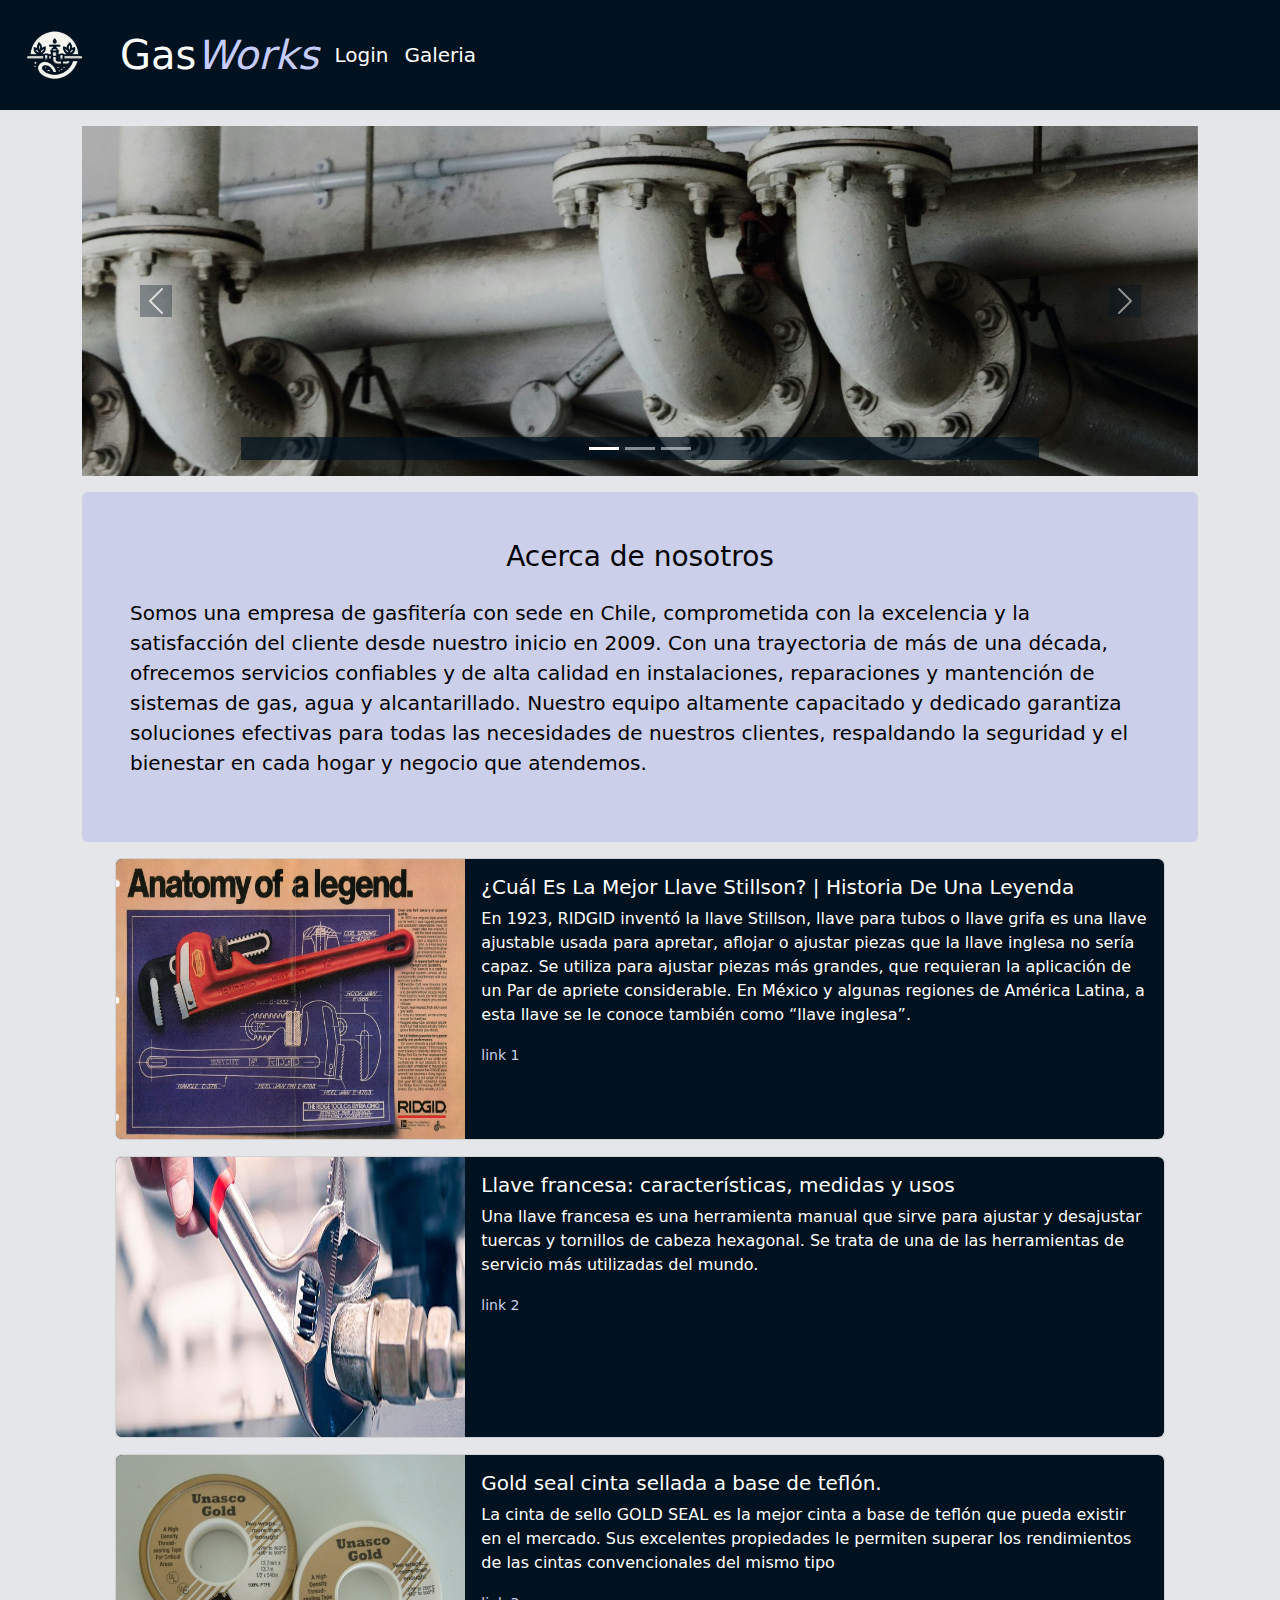
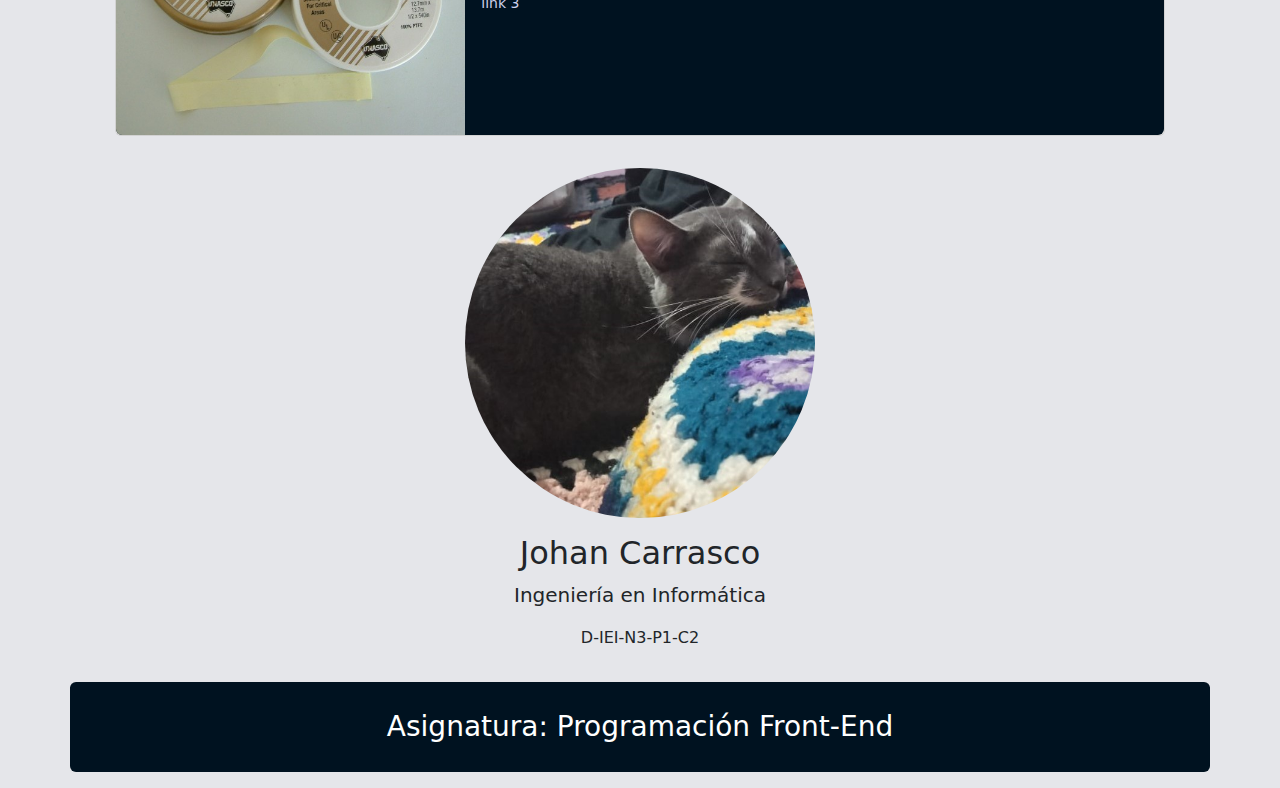
<file: index.html>
<!DOCTYPE html>
<html lang="en">

<head>
  <meta charset="UTF-8" />
  <meta name="viewport" content="width=device-width, initial-scale=1.0" />
  <title>GasWorks</title>
  <link rel="stylesheet" href="css/estilos.css" />
  <link href="https://cdn.jsdelivr.net/npm/bootstrap@5.3.3/dist/css/bootstrap.min.css" rel="stylesheet"
    integrity="sha384-QWTKZyjpPEjISv5WaRU9OFeRpok6YctnYmDr5pNlyT2bRjXh0JMhjY6hW+ALEwIH" crossorigin="anonymous" />
  <style>
    /* Para sobrescribir los valores predeterminados de bootstrap; mis propios estilos los aplique en el archivo: css/estilos.css */

    body {
      background-color: #e5e6ea;
    }

    .navbar-toggler {
      color: rgb(255, 255, 255);
      background-color: #c7ccff;
    }
  </style>
</head>

<body>
  <!-- ********* Header *********  -->
  <nav class="navbar navbar-expand-lg custom-bg">
    <div class="container-fluid">
      <a class="navbar-brand" href="index.html"><img src="assets/img/logo.png" alt="Logo de nuestra empresa"
          width="84"></a>
      <button class="navbar-toggler" type="button" data-bs-toggle="collapse" data-bs-target="#navbarNav"
        aria-controls="navbarNav" aria-expanded="false" aria-label="Toggle navigation">
        <span class="navbar-toggler-icon custom"></span>
      </button>
      <div class="collapse navbar-collapse" id="navbarNav">
        <ul class="navbar-nav d-flex align-items-center justify-content-center">
          <li class="nav-item">
            <a class="nav-link text-white fs-1 ms-n3" aria-current="page" href="index.html">Gas<i
                class="text-custom-secondary">Works</i></a>
          </li>
          <li class="nav-item">
            <a class="nav-link fs-5 text-white" href="login.html ">Login</a>
          </li>
          <li class="nav-item">
            <a class="nav-link fs-5 text-white" href="galeria.html ">Galeria</a>
          </li>
        </ul>
      </div>
    </div>
  </nav>

  <!-- ********* Carousel *********  -->
  <div id="carouselExampleIndicators" class="container mt-3 carousel slide">
    <div class="carousel-indicators" style="background-color: #001220af">
      <button type="button" data-bs-target="#carouselExampleIndicators" data-bs-slide-to="0" class="active"
        aria-current="true" aria-label="Slide 1"></button>
      <button type="button" data-bs-target="#carouselExampleIndicators" data-bs-slide-to="1"
        aria-label="Slide 2"></button>
      <button type="button" data-bs-target="#carouselExampleIndicators" data-bs-slide-to="2"
        aria-label="Slide 3"></button>
    </div>
    <div class="carousel-inner">
      <div class="carousel-item active">
        <img src="assets/carousel/index/img-1.jpg" class="d-block w-100" alt="..."
          style="max-height: 350px; height: 100%; object-fit: cover" />
      </div>
      <div class="carousel-item">
        <img src="assets/carousel/index/img-2.jpeg" class="d-block w-100"
          style="max-height: 350px; height: 100%; object-fit: cover" alt="..." />
      </div>
      <div class="carousel-item">
        <img src="assets/carousel/index/img-3.jpeg" class="d-block w-100"
          style="max-height: 350px; height: 100%; object-fit: cover" alt="..." />
      </div>
    </div>
    <button class="carousel-control-prev" type="button" data-bs-target="#carouselExampleIndicators"
      data-bs-slide="prev">
      <span class="carousel-control-prev-icon" aria-hidden="true" style="background-color: #001220af"></span>
      <span class="visually-hidden">Previous</span>
    </button>
    <button class="carousel-control-next" type="button" data-bs-target="#carouselExampleIndicators"
      data-bs-slide="next">
      <span class="carousel-control-next-icon" aria-hidden="true" style="background-color: #001220af"></span>
      <span class="visually-hidden">Next</span>
    </button>
  </div>

  <!-- ********* Acerca de *********  -->
  <div class="container">
    <div class="rounded container acerca-de mt-3 p-3 p-sm-5 bg-custom-secondary text-black txt-responsive">
      <h3 class="text-center pb-3">Acerca de nosotros</h3>
      <p>Somos una empresa de gasfitería con sede en Chile, comprometida con la excelencia y la satisfacción del cliente
        desde nuestro inicio en 2009. Con una trayectoria de más de una década, ofrecemos servicios confiables y de alta
        calidad en instalaciones, reparaciones y mantención de sistemas de gas, agua y alcantarillado. Nuestro equipo
        altamente capacitado y dedicado garantiza soluciones efectivas para todas las necesidades de nuestros clientes,
        respaldando la seguridad y el bienestar en cada hogar y negocio que atendemos.
      </p>
    </div>
  </div>

  <!-- ********* Noticias *********  -->
  <div class="container mt-3 d-flex flex-column justify-content-center align-items-center ">
    <div class="card mb-3 rounded " style=" max-width: 1050px;">
      <div class="row g-0 custom-bg text-white rounded">
        <div class="col-md-4">
          <img src="assets/img/noticias/img-1.jpg" class="rounded-start custom-dimensions" alt="...">
        </div>
        <div class=" col-md-8">
          <div class="card-body">
            <h5 class="card-title">¿Cuál Es La Mejor Llave Stillson? | Historia De Una Leyenda</h5>
            <p class="card-text">En 1923, RIDGID inventó la llave Stillson, llave para tubos o llave grifa es una llave
              ajustable usada para apretar, aflojar o ajustar piezas que la llave inglesa no sería capaz. Se utiliza
              para ajustar piezas más grandes, que requieran la aplicación de un Par de apriete considerable. En México
              y algunas regiones de América Latina, a esta llave se le conoce también como “llave inglesa”.</p>
            <p class="card-text"><small><a
                  href="https://www.revista.ferrepat.com/herramientas/cual-es-la-mejor-llave-stillson-historia-de-una-leyenda/">link
                  1</a></small>
            </p>
          </div>
        </div>
      </div>
    </div>
    <div class="card mb-3 rounded" style=" max-width: 1050px;">
      <div class="row g-0 custom-bg text-white rounded">
        <div class="col-md-4" style="height: 100%;">
          <img src="assets/img/noticias/img-2.jpg" class="rounded-start custom-dimensions" alt="...">
        </div>
        <div class=" col-md-8">
          <div class="card-body">
            <h5 class="card-title">Llave francesa: características, medidas y usos</h5>
            <p class="card-text">Una llave francesa es una herramienta manual que sirve para ajustar y desajustar
              tuercas y tornillos de cabeza hexagonal. Se trata de una de las herramientas de servicio más utilizadas
              del mundo.</p>
            <p class="card-text"><small><a
                  href="https://www.wurth.com.ar/blog/llaves/llave-francesa-caracteristicas-medidas-y-usos/">link
                  2</a></small>
            </p>
          </div>
        </div>
      </div>
    </div>
    <div class="card mb-3 rounded" style=" max-width: 1050px;">
      <div class="row g-0 custom-bg text-white rounded">
        <div class="col-md-4">
          <img src="assets/img/noticias/img-3.jpg" class="rounded-start custom-dimensions" alt="...">
        </div>
        <div class=" col-md-8">
          <div class="card-body">
            <h5 class="card-title">Gold seal cinta sellada a base de teflón.</h5>
            <p class="card-text">La cinta de sello GOLD SEAL es la mejor cinta a base de teflón que pueda existir en el
              mercado. Sus excelentes propiedades le permiten superar los rendimientos de las cintas convencionales del
              mismo tipo</p>
            <p class="card-text"><small><a
                  href="https://www.prolab-technologies.com/es/productos/productos-es/gold-seal/">link 3</a></small></p>
          </div>
        </div>
      </div>
    </div>

  </div>

  <!-- ********* Info Alumno *********  -->
  <div class="container container mt-3 d-flex flex-column justify-content-center align-items-center mb-3">
    <img src="assets/img/Gerente General de GasWorks.jpeg" alt="Gerente general de GasWorks durmiendo en una cama"
      style="width: 100%; max-width: 350px;" class="rounded-circle">
    <h2 class="mt-3">Johan Carrasco</h2>
    <p class="fs-5">Ingeniería en Informática</p>
    <p>D-IEI-N3-P1-C2</p>
  </div>

  <!-- ******** Footer ********* -->
  <footer class="container rounded mb-3 custom-bg text-white text-center text-lg-start">
    <!-- Copyright -->
    <div class="text-center p-4 fs-3">Asignatura: Programación Front-End</div>
    <!-- Copyright -->
  </footer>

  <!-- ********* Link de Bootstrap JS ********* -->
  <script src="https://cdn.jsdelivr.net/npm/bootstrap@5.3.3/dist/js/bootstrap.bundle.min.js"
    integrity="sha384-YvpcrYf0tY3lHB60NNkmXc5s9fDVZLESaAA55NDzOxhy9GkcIdslK1eN7N6jIeHz"
    crossorigin="anonymous"></script>
</body>

</html>
</file>
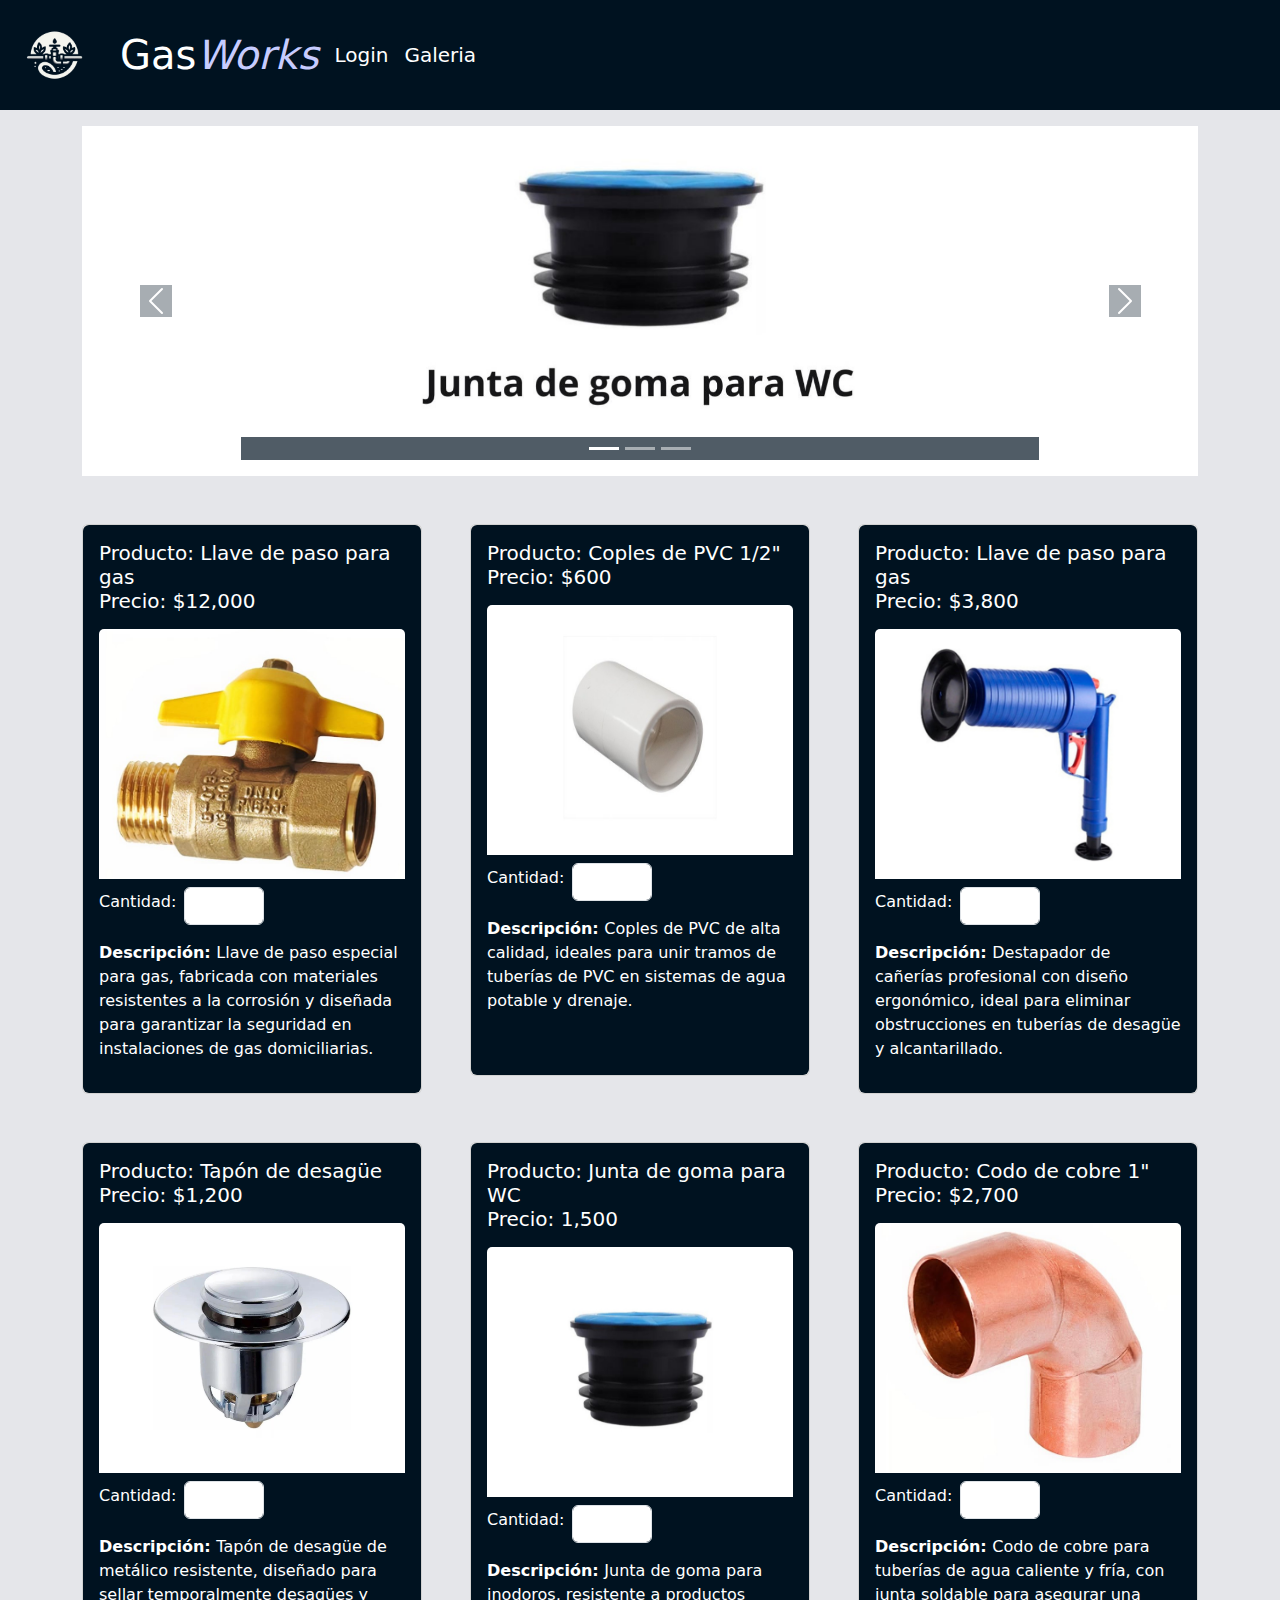
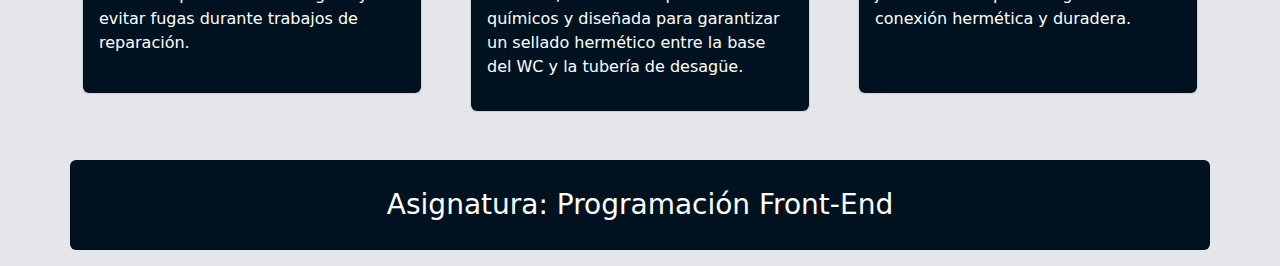
<file: galeria.html>
<!DOCTYPE html>
<html lang="en">

<head>
  <meta charset="UTF-8" />
  <meta name="viewport" content="width=device-width, initial-scale=1.0" />
  <title>Galeria</title>
  <link rel="stylesheet" href="css/estilos.css" />
  <link href="https://cdn.jsdelivr.net/npm/bootstrap@5.3.3/dist/css/bootstrap.min.css" rel="stylesheet"
    integrity="sha384-QWTKZyjpPEjISv5WaRU9OFeRpok6YctnYmDr5pNlyT2bRjXh0JMhjY6hW+ALEwIH" crossorigin="anonymous" />
  <style>
    /* Para sobrescribir los valores predeterminados de bootstrap; mis propios estilos los aplique en el archivo: css/estilos.css */
    body {
      background-color: #e5e6ea;
    }

    .navbar-toggler {
      color: rgb(255, 255, 255);
      background-color: #c7ccff;
    }

    input[type="number"]:focus {
      outline: #c7ccff;
      border: none;
      box-shadow: 0px 0px 1px 4px rgba(204, 207, 234, 0.786);
    }
  </style>
</head>

<body>
  <!-- ********* Header *********  -->
  <nav class="navbar navbar-expand-lg custom-bg">
    <div class="container-fluid">
      <a class="navbar-brand" href="index.html"><img src="assets/img/logo.png" alt="Logo de nuestra empresa"
          width="84"></a>
      <button class="navbar-toggler" type="button" data-bs-toggle="collapse" data-bs-target="#navbarNav"
        aria-controls="navbarNav" aria-expanded="false" aria-label="Toggle navigation">
        <span class="navbar-toggler-icon custom"></span>
      </button>
      <div class="collapse navbar-collapse" id="navbarNav">
        <ul class="navbar-nav d-flex align-items-center justify-content-center">
          <li class="nav-item">
            <a class="nav-link text-white fs-1 ms-n3" aria-current="page" href="index.html">Gas<i
                class="text-custom-secondary">Works</i></a>
          </li>
          <li class="nav-item">
            <a class="nav-link fs-5 text-white" href="login.html ">Login</a>
          </li>
          <li class="nav-item">
            <a class="nav-link fs-5 text-white" href="galeria.html ">Galeria</a>
          </li>
        </ul>
      </div>
    </div>
  </nav>

  <!-- ********* Carousel *********  -->
  <div id="carouselExampleIndicators" class="container mt-3 carousel slide">
    <div class="carousel-indicators" style="background-color: #001220af">
      <button type="button" data-bs-target="#carouselExampleIndicators" data-bs-slide-to="0" class="active"
        aria-current="true" aria-label="Slide 1"></button>
      <button type="button" data-bs-target="#carouselExampleIndicators" data-bs-slide-to="1"
        aria-label="Slide 2"></button>
      <button type="button" data-bs-target="#carouselExampleIndicators" data-bs-slide-to="2"
        aria-label="Slide 3"></button>
    </div>
    <div class="carousel-inner">
      <div class="carousel-item active">
        <img src="assets/carousel/galeria/1.jpg" class="d-block w-100" alt="..."
          style="object-fit: cover; max-height: 350px; height: 100%;" />
      </div>
      <div class="carousel-item">
        <img src="assets/carousel/galeria/2.jpg" class="d-block w-100"
          style="object-fit: cover; max-height: 350px; height: 100%;" alt="..." />
      </div>
      <div class="carousel-item">
        <img src="assets/carousel/galeria/3.jpg" class="d-block w-100"
          style="object-fit: cover; max-height: 350px; height: 100%;" alt="..." />
      </div>
    </div>
    <button class="carousel-control-prev" type="button" data-bs-target="#carouselExampleIndicators"
      data-bs-slide="prev">
      <span class="carousel-control-prev-icon" aria-hidden="true" style="background-color: #001220af"></span>
      <span class="visually-hidden">Previous</span>
    </button>
    <button class="carousel-control-next" type="button" data-bs-target="#carouselExampleIndicators"
      data-bs-slide="next">
      <span class="carousel-control-next-icon" aria-hidden="true" style="background-color: #001220af"></span>
      <span class="visually-hidden">Next</span>
    </button>
  </div>

  <!-- ******** Galeria ******** -->
  <main class="mt-5">

    <div class="container">

      <div class="row row-cols-1 row-cols-md-2 row-cols-xl-3 g-5 mb-5">
        <div class="col">
          <div class="card">
            <div class="card-body custom-bg text-white rounded" style="min-height: 550px; height: 100%;">
              <h5 class="card-title">
                <p>
                  Producto: Llave de paso para gas <br>
                  Precio: $12,000
                </p>
              </h5>
              <img src="assets/img/Llave-de-paso-para-gas.jpg" height="250px" class="card-img-top" alt="No encontrado">
              <div data-mdb-input-init class="form-outline d-flex align-items-center mt-2">
                <label class="form-label" for="typeNumber">Cantidad:</label>
                <input type="number" id="typeNumber" min="0" class="form-control mx-2" style="width: 80px;" />
              </div>
              <p class="mt-3"><b>Descripción: </b>Llave de paso especial para gas, fabricada con materiales resistentes
                a la
                corrosión y diseñada para
                garantizar la seguridad en instalaciones de gas domiciliarias.
              </p>
            </div>
          </div>
        </div>
        <div class="col">
          <div class="card">
            <div class="card-body custom-bg text-white rounded" style="min-height: 550px; height: 100%;">
              <h5 class="card-title">
                <p>
                  Producto: Coples de PVC 1/2" <br>
                  Precio: $600
                </p>
              </h5>
              <img src="assets/img/Coples-de-PVC-1-2.jpg" height="250px" class="card-img-top" alt="No encontrado">
              <div data-mdb-input-init class="form-outline d-flex align-items-center mt-2">
                <label class="form-label" for="typeNumber">Cantidad:</label>
                <input type="number" id="typeNumber" min="0" class="form-control mx-2" style="width: 80px;" />
              </div>
              <p class="mt-3"><b>Descripción: </b>Coples de PVC de alta calidad, ideales para unir tramos de tuberías
                de PVC en sistemas de agua potable y drenaje.
              </p>
            </div>
          </div>
        </div>
        <div class="col">
          <div class="card">
            <div class="card-body custom-bg text-white rounded" style="min-height: 550px; height: 100%;">
              <h5 class="card-title">
                <p>
                  Producto: Llave de paso para gas <br>
                  Precio: $3,800
                </p>
              </h5>
              <img src="assets/img/destapador-de-cañerias.png" height="250px" class="card-img-top" alt="No encontrado">
              <div data-mdb-input-init class="form-outline d-flex align-items-center mt-2">
                <label class="form-label" for="typeNumber">Cantidad:</label>
                <input type="number" id="typeNumber" min="0" class="form-control mx-2" style="width: 80px;" />
              </div>
              <p class="mt-3"><b>Descripción: </b>Destapador de cañerías profesional con diseño ergonómico, ideal para
                eliminar obstrucciones en tuberías de desagüe y alcantarillado.
              </p>
            </div>
          </div>
        </div>
        <div class="col">
          <div class="card">
            <div class="card-body custom-bg text-white rounded" style="min-height: 550px; height: 100%;">
              <h5 class="card-title">
                <p>
                  Producto: Tapón de desagüe <br>
                  Precio: $1,200
                </p>
              </h5>
              <img src="assets/img/tapon-de-desague.png" height="250px" class="card-img-top" alt="No encontrado">
              <div data-mdb-input-init class="form-outline d-flex align-items-center mt-2">
                <label class="form-label" for="typeNumber">Cantidad:</label>
                <input type="number" id="typeNumber" min="0" class="form-control mx-2" style="width: 80px;" />
              </div>
              <p class="mt-3"><b>Descripción: </b>Tapón de desagüe de metálico resistente, diseñado para sellar
                temporalmente desagües y evitar fugas durante trabajos de
                reparación.
              </p>
            </div>
          </div>
        </div>
        <div class="col">
          <div class="card">
            <div class="card-body custom-bg text-white rounded" style="min-height: 550px; height: 100%;">
              <h5 class="card-title">
                <p>
                  Producto: Junta de goma para WC <br>
                  Precio: 1,500
                </p>
              </h5>
              <img src="assets/img/junta-de-goma-para-wc.png" height="250px" class="card-img-top" alt="No encontrado">
              <div data-mdb-input-init class="form-outline d-flex align-items-center mt-2">
                <label class="form-label" for="typeNumber">Cantidad:</label>
                <input type="number" id="typeNumber" min="0" class="form-control mx-2" style="width: 80px;" />
              </div>
              <p class="mt-3"><b>Descripción: </b>Junta de goma para inodoros, resistente a productos químicos y
                diseñada para garantizar un sellado hermético entre la base del WC y
                la tubería de desagüe.
              </p>
            </div>
          </div>
        </div>
        <div class="col">
          <div class="card">
            <div class="card-body custom-bg text-white rounded" style="min-height: 550px; height: 100%;">
              <h5 class="card-title">
                <p>
                  Producto: Codo de cobre 1" <br>
                  Precio: $2,700
                </p>
              </h5>
              <img src="assets/img/codo-de-cobre-1.jpg" height="250px" class="card-img-top" alt="No encontrado">
              <div data-mdb-input-init class="form-outline d-flex align-items-center mt-2">
                <label class="form-label" for="typeNumber">Cantidad:</label>
                <input type="number" id="typeNumber" min="0" class="form-control mx-2" style="width: 80px;" />
              </div>
              <p class="mt-3"><b>Descripción: </b>Codo de cobre para tuberías de agua caliente y fría, con junta
                soldable para asegurar una conexión hermética y duradera.
              </p>
            </div>
          </div>
        </div>

      </div>

    </div>

  </main>

  <!-- ******** Footer ********* -->
  <footer class="container mb-3 custom-bg rounded text-white text-center text-lg-start">
    <!-- Copyright -->
    <div class="text-center p-lg-4 p-3 fs-3">Asignatura: Programación Front-End</div>
    <!-- Copyright -->
  </footer>

  <!-- ********* Link de Bootstrap JS ********* -->
  <script src="https://cdn.jsdelivr.net/npm/bootstrap@5.3.3/dist/js/bootstrap.bundle.min.js"
    integrity="sha384-YvpcrYf0tY3lHB60NNkmXc5s9fDVZLESaAA55NDzOxhy9GkcIdslK1eN7N6jIeHz"
    crossorigin="anonymous"></script>
</body>

</html>
</file>
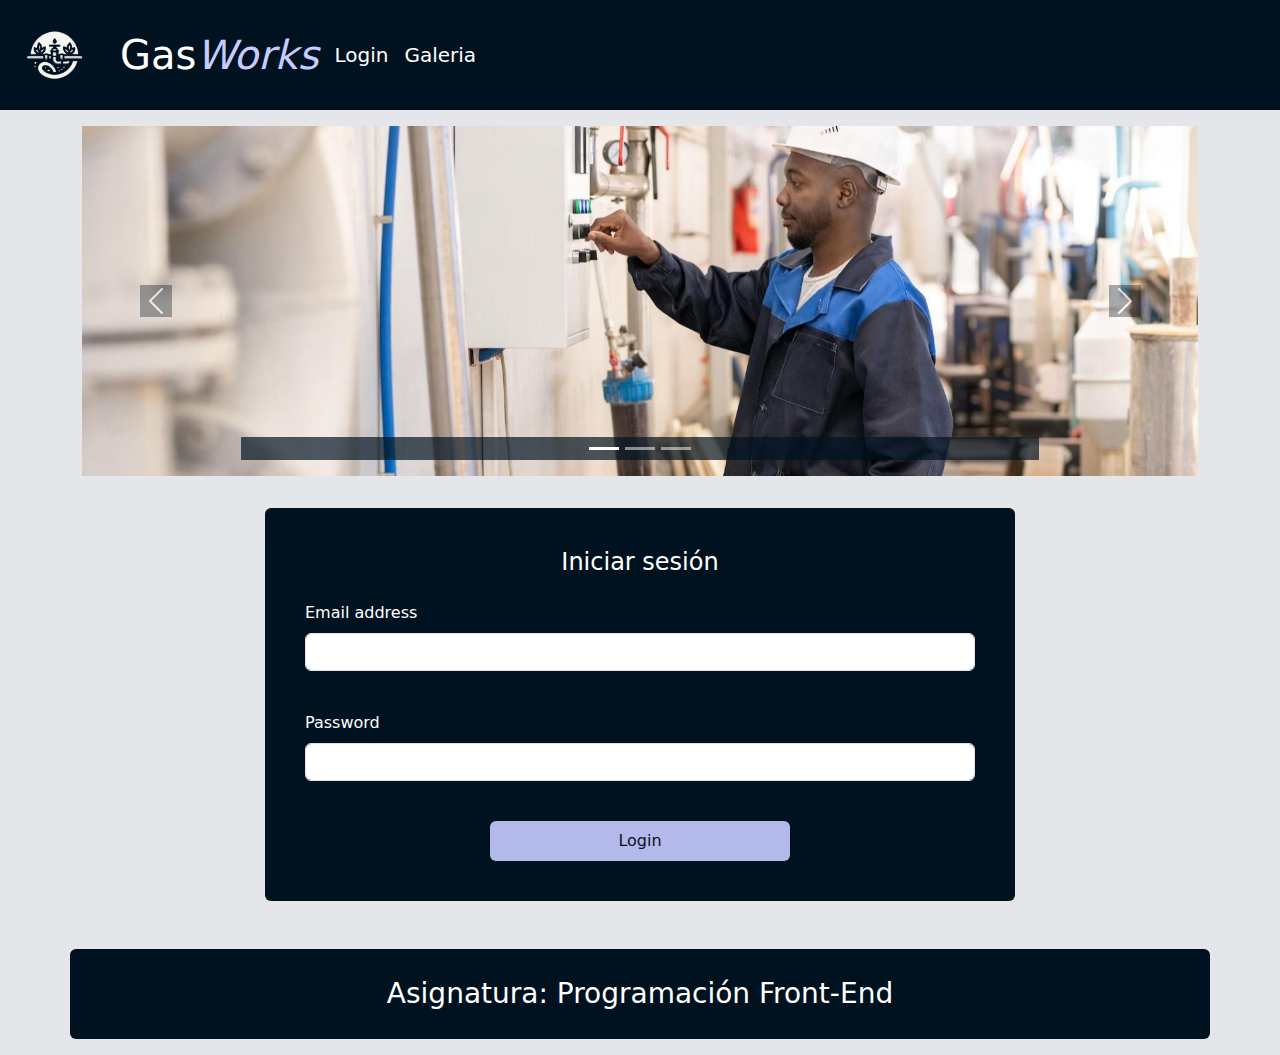
<file: login.html>
<!DOCTYPE html>
<html lang="en">

<head>
  <meta charset="UTF-8" />
  <meta name="viewport" content="width=device-width, initial-scale=1.0" />
  <title>Login</title>
  <link rel="stylesheet" href="css/estilos.css" />
  <link href="https://cdn.jsdelivr.net/npm/bootstrap@5.3.3/dist/css/bootstrap.min.css" rel="stylesheet"
    integrity="sha384-QWTKZyjpPEjISv5WaRU9OFeRpok6YctnYmDr5pNlyT2bRjXh0JMhjY6hW+ALEwIH" crossorigin="anonymous" />
  <style>
    /* Para sobrescribir los valores predeterminados de bootstrap; mis propios estilos los aplique en el archivo: css/estilos.css */
    body {
      background-color: #e5e6ea;
    }

    .navbar-toggler {
      color: rgb(255, 255, 255);
      background-color: #c7ccff;
    }

    input[type="email"]:focus,
    input[type="password"]:focus {
      outline: #c7ccff;
      border: none;
      box-shadow: 0px 0px 1px 4px rgba(204, 207, 234, 0.786);
    }

    button:hover {
      opacity: 0.85;
    }
  </style>
</head>

<body>
  <!-- ********* Header *********  -->
  <nav class="navbar navbar-expand-lg custom-bg">
    <div class="container-fluid">
      <a class="navbar-brand" href="index.html"><img src="assets/img/logo.png" alt="Logo de nuestra empresa"
          width="84"></a>
      <button class="navbar-toggler" type="button" data-bs-toggle="collapse" data-bs-target="#navbarNav"
        aria-controls="navbarNav" aria-expanded="false" aria-label="Toggle navigation">
        <span class="navbar-toggler-icon custom"></span>
      </button>
      <div class="collapse navbar-collapse" id="navbarNav">
        <ul class="navbar-nav d-flex align-items-center justify-content-center">
          <li class="nav-item">
            <a class="nav-link text-white fs-1 ms-n3" aria-current="page" href="index.html">Gas<i
                class="text-custom-secondary">Works</i></a>
          </li>
          <li class="nav-item">
            <a class="nav-link fs-5 text-white" href="login.html ">Login</a>
          </li>
          <li class="nav-item">
            <a class="nav-link fs-5 text-white" href="galeria.html ">Galeria</a>
          </li>
        </ul>
      </div>
    </div>
  </nav>

  <!-- ********* Carousel *********  -->
  <div id="carouselExampleIndicators" class="container mt-3 carousel slide">
    <div class="carousel-indicators" style="background-color: #001220af">
      <button type="button" data-bs-target="#carouselExampleIndicators" data-bs-slide-to="0" class="active"
        aria-current="true" aria-label="Slide 1"></button>
      <button type="button" data-bs-target="#carouselExampleIndicators" data-bs-slide-to="1"
        aria-label="Slide 2"></button>
      <button type="button" data-bs-target="#carouselExampleIndicators" data-bs-slide-to="2"
        aria-label="Slide 3"></button>
    </div>
    <div class="carousel-inner">
      <div class="carousel-item active">
        <img src="assets/carousel/login/img-1.jpeg" class="d-block w-100" alt="..."
          style="object-fit: cover; max-height: 350px; height: 100%; min-height: 150px;" />
      </div>
      <div class="carousel-item">
        <img src="assets/carousel/login/img-2.jpeg" class="d-block w-100"
          style="object-fit: cover; max-height: 350px; height: 100%; min-height: 150px;" alt="..." />
      </div>
      <div class="carousel-item">
        <img src="assets/carousel/login/img-3.jpg" class="d-block w-100"
          style="object-fit: cover; max-height: 350px; height: 100%; min-height: 150px;" alt="..." />
      </div>
    </div>
    <button class="carousel-control-prev" type="button" data-bs-target="#carouselExampleIndicators"
      data-bs-slide="prev">
      <span class="carousel-control-prev-icon" aria-hidden="true" style="background-color: #001220af"></span>
      <span class="visually-hidden">Previous</span>
    </button>
    <button class="carousel-control-next" type="button" data-bs-target="#carouselExampleIndicators"
      data-bs-slide="next">
      <span class="carousel-control-next-icon" aria-hidden="true" style="background-color: #001220af"></span>
      <span class="visually-hidden">Next</span>
    </button>
  </div>

  <!-- ******** Login ******** -->
  <div class="col container d-flex justify-content-center mb-5">
    <form style="
        max-width: 750px;
        width: 100%;
        display: flex;
        margin-top: 2rem;
        flex-direction: column;
        background: #001220;
        padding: 40px;
        border-radius: 6px;
      ">
      <h4 style="text-align: center; margin-bottom: 1.5rem" class="text-white">
        Iniciar sesión
      </h4>
      <!-- Email input -->
      <div data-mdb-input-init class="form-outline mb-4">
        <label class="form-label text-white" for="form1Example1">Email address</label>
        <input type="email" id="form1Example1" class="form-control" style="margin-bottom: 1rem" />
      </div>

      <!-- Password input -->
      <div data-mdb-input-init class="form-outline mb-4">
        <label class="form-label text-white" for="form1Example2">Password</label>
        <input type="password" id="form1Example2" class="form-control" style="margin-bottom: 1rem" />
      </div>

      <!-- Submit button -->
      <div class="col d-flex justify-content-center">
        <button data-mdb-ripple-init type="submit" class="btn btn__primary btn-block text-bold" style="
            width: 300px;
            height: 40px;
            background-color: #b3bae9;
            color: rgb(16, 13, 33);
            font-size: 16px;
            font-weight: 500;
          ">
          Login
        </button>
      </div>
    </form>
  </div>

  <!-- ******** Footer ********* -->
  <footer class="custom-bg container mb-3 rounded text-white text-center text-lg-start">
    <!-- Copyright -->
    <div class="text-center p-4 fs-3">Asignatura: Programación Front-End</div>
    <!-- Copyright -->
  </footer>

  <!-- ********* Link de Bootstrap JS ********* -->
  <script src="https://cdn.jsdelivr.net/npm/bootstrap@5.3.3/dist/js/bootstrap.bundle.min.js"
    integrity="sha384-YvpcrYf0tY3lHB60NNkmXc5s9fDVZLESaAA55NDzOxhy9GkcIdslK1eN7N6jIeHz"
    crossorigin="anonymous"></script>
</body>

</html>
</file>
<file: css/estilos.css>
::selection {
  background-color: #cccfea;
  color: black;
}

.acerca-de {
  ::selection {
    background-color: black;
    color: #cccfea;
  }
}

.custom-bg {
  background: #001220;
}

.bg-custom-secondary {
  background-color: #cccfea;
}

.text-custom-secondary {
  color: #c7ccff;
}

.custom-dimensions {
  width: 100%;
  height: 280px;
  background-size: cover;
}

small > a {
  color: #cccfea;
  text-decoration: none;
}

small > a:hover {
  scale: 1.2;
  color: #6d7bfb;
  text-decoration: none;
}

.txt-responsive {
  font-size: 1.25rem;
}

.fs-3 {
  font-size: 1rem;
}

/* ============ Media queries ============ */
@media screen and (max-width: 1200px) {
  .txt-responsive {
    font-size: 1.15rem;
  } 
}

@media screen and (max-width: 850px) {
  .txt-responsive {
    font-size: 1.05rem;
  } 
}
</file>
